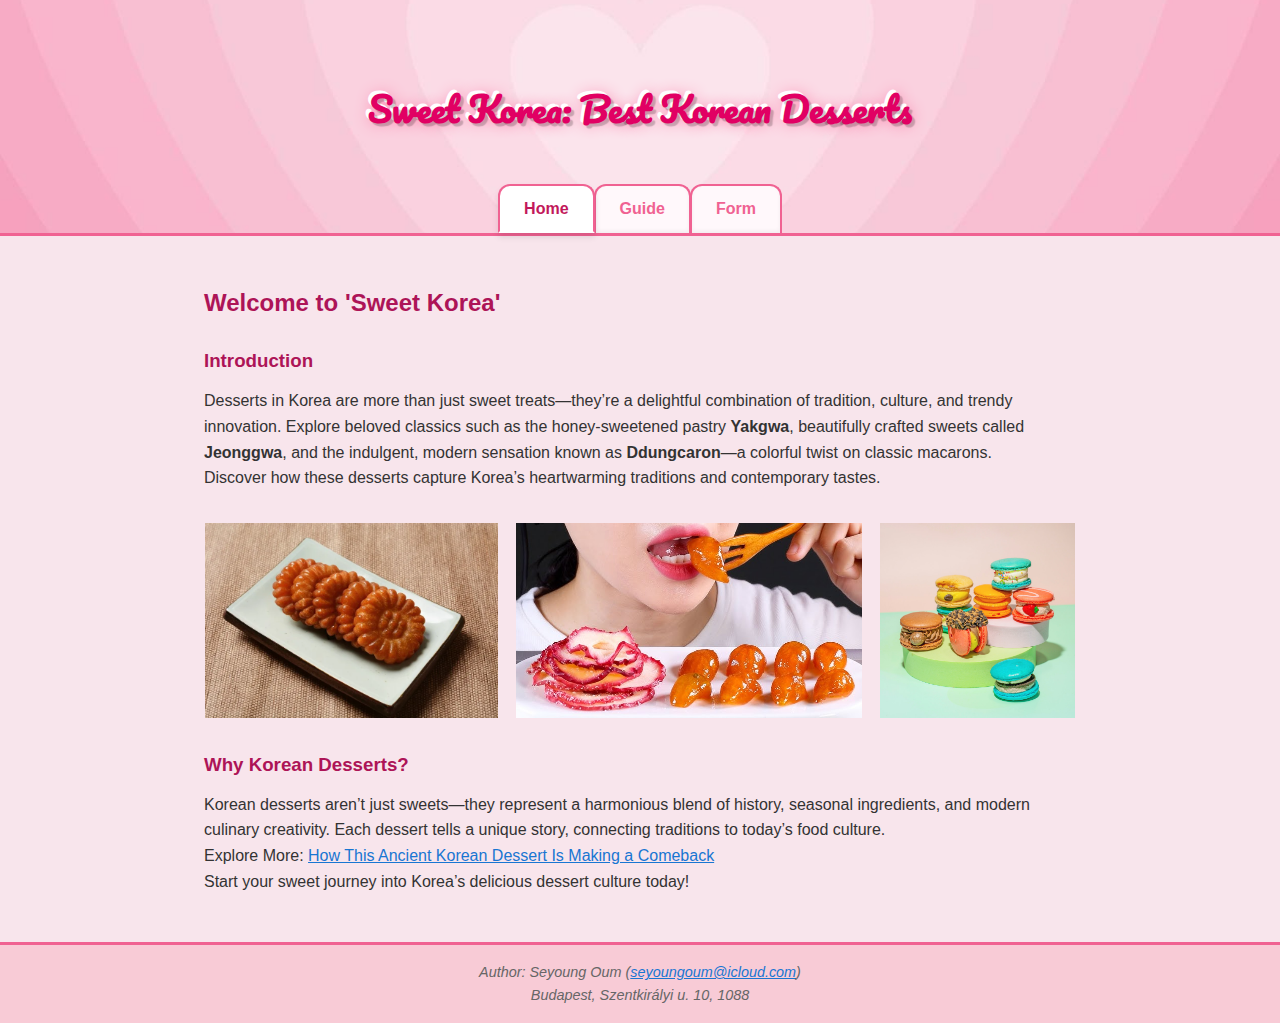
<file: index.html>
<!DOCTYPE html>
<html lang="en">

<head>
    <meta charset="UTF-8">
    <meta name="viewport" content="width=device-width, initial-scale=1.0">
    <title>Home – Sweet Korea: Best Korean Desserts</title>
    <link rel="stylesheet" href="css/style.css">
    <link href="https://fonts.googleapis.com/css2?family=Pacifico&display=swap" rel="stylesheet">
</head>

<body>
    <nav id="skip">
        <a href="#main-content">Skip to main content</a>
    </nav>

    <header>
        <h1>Sweet Korea: Best Korean Desserts</h1>
        <nav id="mainmenu" class="tab-nav">
            <a href="index.html" class="active">Home</a>
            <a href="guide.html">Guide</a>
            <a href="form.html">Form</a>
        </nav>
    </header>

    <main id="main-content">
        <article>
            <h2>Welcome to 'Sweet Korea'</h2>
            <section>
                <h3>Introduction</h3>
                <p>Desserts in Korea are more than just sweet treats—they’re a delightful combination of tradition, culture, and trendy innovation. Explore beloved classics such as the honey-sweetened pastry <b>Yakgwa</b>, beautifully crafted sweets called <b>Jeonggwa</b>, and the indulgent, modern sensation known as <b>Ddungcaron</b>—a colorful twist on classic macarons. <br>Discover how these desserts capture Korea’s heartwarming traditions and contemporary tastes.</p>
                <div class="dessert-gallery">
                    <figure>
                      <a href="media/Yakgwa.jpg">
                        <img src="media/Yakgwa.jpg" alt="Traditional Korean dessert Yakgwa" width="200">
                      </a>
                    </figure>
                
                    <figure>
                      <a href="media/Jeonggwa.jpg">
                        <img src="media/Jeonggwa.jpg" alt="Beautifully crafted Jeonggwa sweets" width="200">
                      </a>
                    </figure>
                
                    <figure>
                      <a href="media/Ddungcaron.jpg">
                        <img src="media/Ddungcaron.jpg" alt="Colorful Ddungcaron with various fillings" width="200">
                      </a>
                    </figure>
                  </div>
            </section>

            <section>
                <h3>Why Korean Desserts?</h3>
                <p>Korean desserts aren’t just sweets—they represent a harmonious blend of history, seasonal ingredients, and modern culinary creativity. Each dessert tells a unique story, connecting traditions to today’s food culture.</p>
                <p>Explore More: <a href="https://food52.com/blog/27043-korean-hangwa-history?srsltid=AfmBOoq3xPje9jxFTTf7L9L7NWSnaTl9cPlPFwXm228KPTtRa5aiBjk7" target="_blank">How
                        This Ancient Korean Dessert Is Making a Comeback</a></p>
                <p>Start your sweet journey into Korea’s delicious dessert culture today!</p>
            </section>
        </article>
    </main>

    <footer>
        <address>
            Author: Seyoung Oum (<a href="mailto:seyoungoum@icloud.com">seyoungoum@icloud.com</a>)<br>
            Budapest, Szentkirályi u. 10, 1088
        </address>
    </footer>
</body>

</html>
</file>
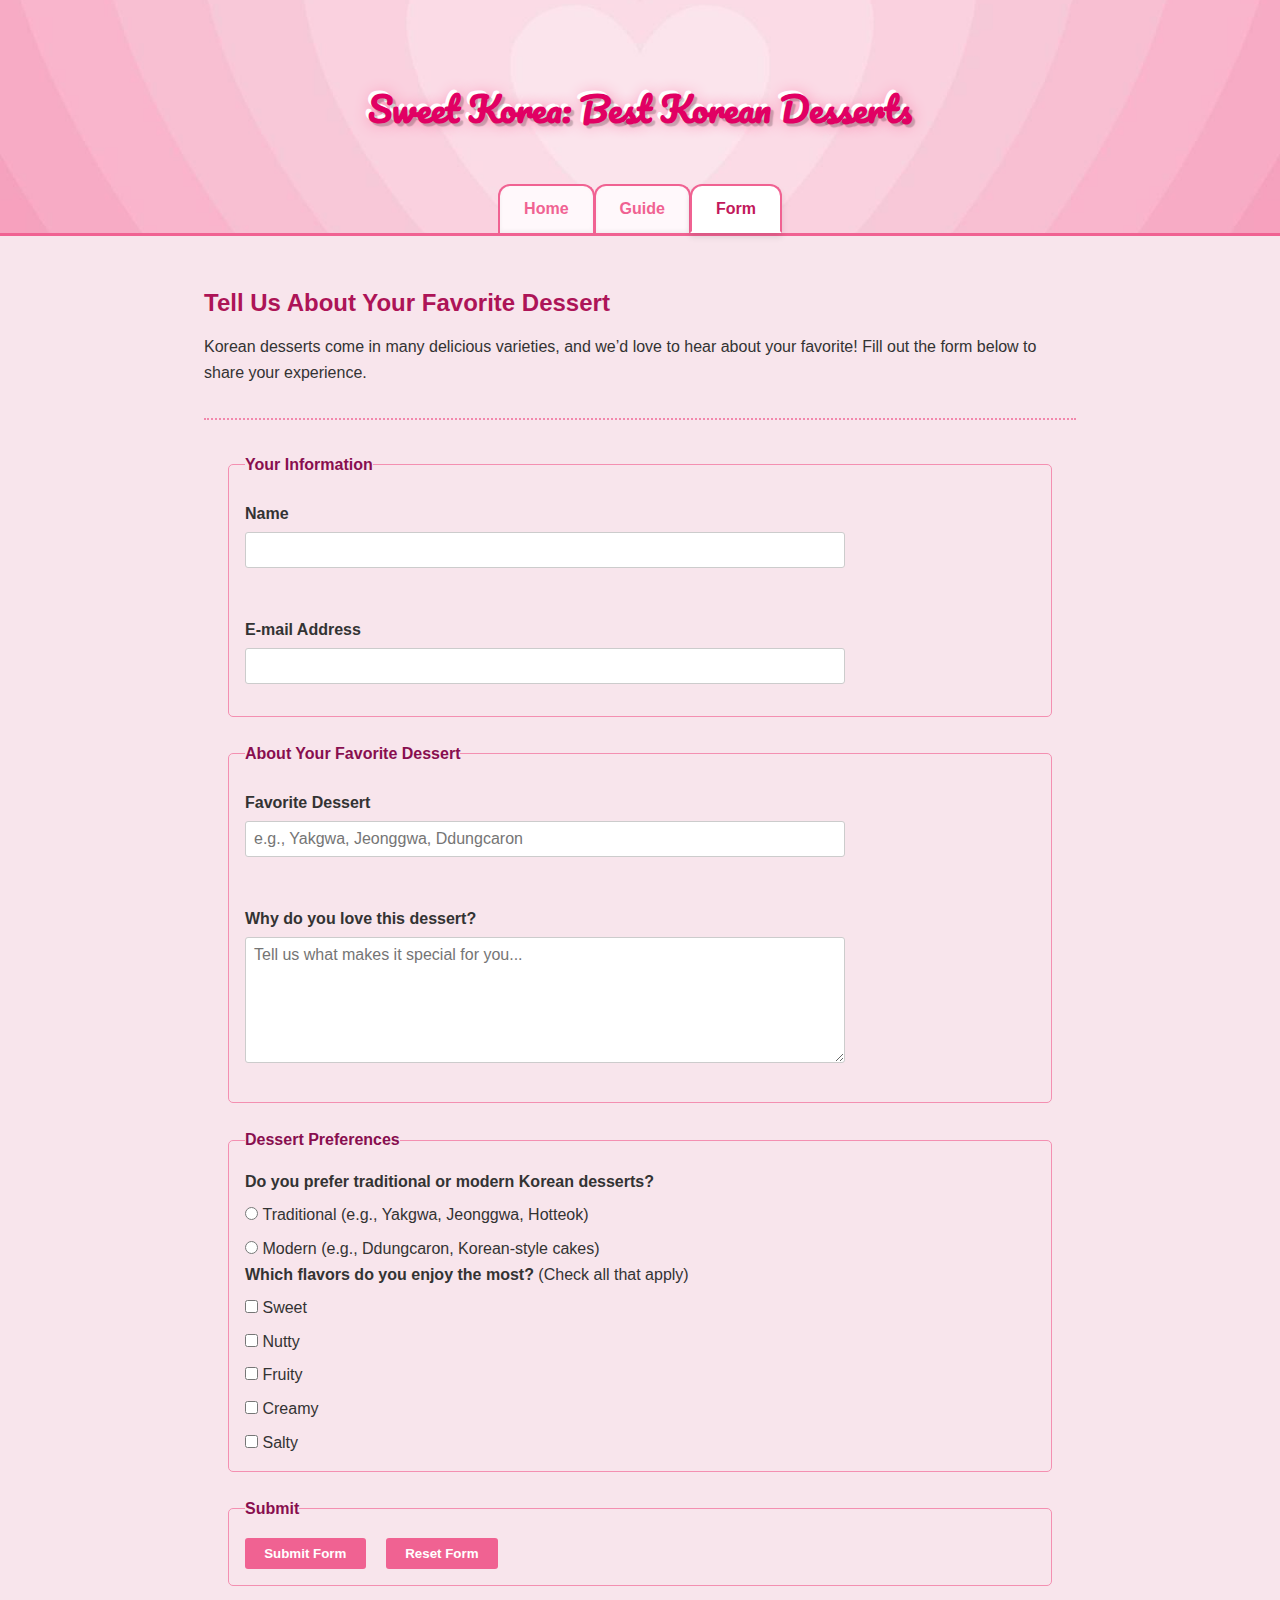
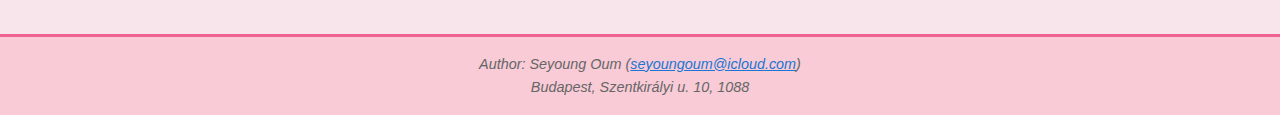
<file: form.html>
<!DOCTYPE html>
<html lang="en">

<head>
    <meta charset="UTF-8">
    <title>Form – Sweet Korea: Best Korean Desserts</title>
    <meta name="viewport" content="width=device-width, initial-scale=1.0">
    <link href="css/style.css" rel="stylesheet" type="text/css">
    <link href="https://fonts.googleapis.com/css2?family=Pacifico&display=swap" rel="stylesheet">
</head>

<body>
    <nav id="skip">
        <a href="#main-content">Skip to main content</a>
    </nav>

    <header>
        <h1>Sweet Korea: Best Korean Desserts</h1>
        <nav id="mainmenu" class="tab-nav">
            <a href="index.html">Home</a>
            <a href="guide.html">Guide</a>
            <a href="form.html" class="active">Form</a>
          </nav>
    </header>

    <main id="main-content">
        <div id="introduction">
            <h2>Tell Us About Your Favorite Dessert</h2>
            <p>Korean desserts come in many delicious varieties, and we’d love to hear about your favorite! Fill out the
                form below to share your experience.</p>
        </div>
        <hr>
        <form action="mailto:seyoungoum@icloud.com" method="post" enctype="text/plain">

            <!-- Fieldset 1 -->
            <fieldset>
                <legend>Your Information</legend>
                <label for="name"><strong>Name</strong></label><br>
                <input type="text" name="name" id="name" maxlength="50" size="50"><br><br>

                <label for="email"><strong>E-mail Address</strong></label><br>
                <input type="email" name="email" id="email" maxlength="100" size="50">
            </fieldset>

            <!-- Fieldset 2 -->
            <fieldset>
                <legend>About Your Favorite Dessert</legend>
                <label for="dessert"><strong>Favorite Dessert</strong></label><br>
                <input type="text" name="dessert" id="dessert" placeholder="e.g., Yakgwa, Jeonggwa, Ddungcaron"
                    maxlength="100" size="50"><br><br>

                <label for="reason"><strong>Why do you love this dessert?</strong></label><br>
                <textarea name="reason" id="reason" cols="50" rows="6" maxlength="500"
                    placeholder="Tell us what makes it special for you..."></textarea>
            </fieldset>

            <!-- Fieldset 3 -->
            <fieldset>
                <legend>Dessert Preferences</legend>

                <p><strong>Do you prefer traditional or modern Korean desserts?</strong></p>
                <input type="radio" id="traditional" name="style" value="Traditional" required>
                <label for="traditional">Traditional (e.g., Yakgwa, Jeonggwa, Hotteok)</label><br>

                <input type="radio" id="modern" name="style" value="Modern">
                <label for="modern">Modern (e.g., Ddungcaron, Korean-style cakes)</label>

                <p><strong>Which flavors do you enjoy the most?</strong> (Check all that apply)</p>
                <input type="checkbox" id="sweet" name="flavor" value="Sweet">
                <label for="sweet">Sweet</label><br>

                <input type="checkbox" id="nutty" name="flavor" value="Nutty">
                <label for="nutty">Nutty</label><br>

                <input type="checkbox" id="fruity" name="flavor" value="Fruity">
                <label for="fruity">Fruity</label><br>

                <input type="checkbox" id="creamy" name="flavor" value="Creamy">
                <label for="creamy">Creamy</label><br>

                <input type="checkbox" id="salty" name="flavor" value="Salty">
                <label for="salty">Salty</label>
            </fieldset>

            <!-- Fieldset 4 -->
            <fieldset>
                <legend>Submit</legend>
                <input type="submit" value="Submit Form">
                <input type="reset" value="Reset Form">
            </fieldset>
        </form>

    </main>

    <footer>
        <address>
            <p>Author: Seyoung Oum (<a href="mailto:seyoungoum@icloud.com">seyoungoum@icloud.com</a>)<br>
                Budapest, Szentkirályi u. 10, 1088</p>
        </address>
    </footer>
</body>

</html>
</file>
<file: css/style.css>
/* ====== Base Reset ====== */
* {
  box-sizing: border-box;
  margin: 0;
  padding: 0;
}

body {
  font-family: 'Helvetica Neue', Arial, sans-serif;
  font-size: 1rem;
  /* 사용자 확대 가능 */
  line-height: 1.6;
  color: #333;
  background-color: #f8e5ec;
}

/* ====== Layout ====== */
header {
  background-image: url('../media/header-bg.jpg'); /* 파일 경로에 맞게 수정 */
  background-size: cover;
  background-position: center;
  padding: 5rem 1rem 0 1rem;
  text-align: center;
  color: white;
  border-bottom: 3px solid #f06292;
  position: relative;
  margin-bottom: 3rem;
}

header h1 {
  font-family: 'Pacifico', cursive;
  text-shadow:
  3px 3px 1px rgba(0, 0, 0, 0.2),
  -3px -3px 0 #fff,
  0 0 15px #ff80ab;
  font-size: 2.2rem;
  color: #e10063;
  margin-bottom: 0.5rem;
}

main {
  max-width: 1000px;
  margin: 0 auto 3rem auto;
  padding: 0 4rem;
}

footer {
  font-size: 0.9rem;
  border-top: 1px solid #ccc;
  padding: 1rem 0;
  color: #666;
  text-align: center;
  background-color: #f8cbd6; /* 연한 핑크 */
}

hr {
  border: none;
  border-top: 2px dotted #f06292;
  /* 점선, 핑크 컬러 */
  margin: 2rem auto;
  opacity: 0.7;
}

/* ====== Navigation ====== */
.tab-nav {
  display: flex;
  justify-content: center;
  gap: 0; /* 서로 딱 붙게 */
  margin-top: 3rem;
}

.tab-nav a {
  display: inline-block;
  padding: 0.6rem 1.5rem;
  background-color: #fff8fb;
  border: 2px solid #f06292;
  border-bottom: none;
  color: #f06292;
  text-decoration: none;
  font-weight: 600;
  border-radius: 12px 12px 0 0;
  position: relative;
  box-shadow: inset 0 -2px 4px rgba(0,0,0,0.05);
  transition: all 0.2s ease;
}

.tab-nav a:not(:last-child) {
  margin-right: -1px; /* 테두리 겹치게 해서 붙어 보이게 */
}

.tab-nav a:hover {
  background-color: #ffe6f0;
  color: #ad1457;
}

.tab-nav a.active {
  background-color: #fff;
  color: #c2185b;
  border-bottom: 2px solid white;
  font-weight: 700;
  z-index: 2;
  box-shadow: 0 4px 6px rgba(0,0,0,0.1);
  top: 0;
}

/* Skip link for accessibility */
#skip a {
  position: absolute;
  left: -9999px;
}

#skip a:focus {
  position: static;
  display: block;
  background: #fff176;
  padding: 0.5rem;
}

/* ====== Headings ====== */
h2,
h3,
h4,
h5 {
  margin-top: 1.5rem;
  margin-bottom: 0.75rem;
  color: #ad1457;
}

legend {
  font-weight: bold;
  color: #880e4f;
}

/* ====== Forms ====== */
form {
  padding-left: 1.5rem;
  padding-right: 1.5rem;
}

fieldset {
  margin-bottom: 1.5rem;
  padding: 1rem;
  border: 1px solid #f48fb1;
  border-radius: 5px;
}

label {
  display: inline-block;
  margin-top: 0.5rem;
}

input[type="text"],
input[type="email"],
input[type="url"],
textarea {
  width: 100%;
  max-width: 600px;
  padding: 0.5rem;
  margin-top: 0.3rem;
  margin-bottom: 1rem;
  border: 1px solid #ccc;
  border-radius: 3px;
  font-family: inherit;
  font-size: 1rem;
}

textarea {
  resize: vertical;
}

input[type="submit"],
input[type="reset"] {
  background-color: #f06292;
  border: none;
  padding: 0.5rem 1.2rem;
  margin-right: 1rem;
  color: white;
  font-weight: bold;
  border-radius: 3px;
  cursor: pointer;
}

input[type="submit"]:hover,
input[type="reset"]:hover {
  background-color: #ec407a;
}

/* ====== Lists & Links ====== */
ol {
  margin-top: 1rem;
  padding-left: 1.5rem;
}

a {
  color: #1976d2;
  text-decoration: underline;
}

a:visited {
  color: #512da8;
}

/* ====== Images ====== */
img {
  max-width: 100%;
  height: auto;
  display: block;
  margin-top: 1rem;
  margin-bottom: 0.5rem;
}

.dessert-gallery {
  display: flex;
  justify-content: center;
  flex-wrap: wrap;
  gap: 1rem;
  align-items: flex-start;
  margin-top: 2rem;
}

.dessert-gallery figure {
  text-align: center;
  flex: 1 1 auto;
}

.dessert-gallery img {
  height: 195px;         /* 세로 길이 고정 */
  width: auto;           /* 가로는 자동으로 비율 유지 */
  display: block;
  margin: 0 auto 0.5rem;
  object-fit: contain;   /* 이미지가 잘리지 않게 보정 */
}

.responsive-video {
  width: 100%;
  max-width: 800px;
  height: auto;
  display: block;
  margin: 1rem auto;
}

/* ====== Footer ====== */
footer {
  text-align: center;
  font-size: 0.9rem;
  border-top: 3px solid #f06292;
  padding-top: 1rem;
}

/* ====== Responsive Layout ====== */
@media (min-width: 768px) {
  main {
    /*display: flex;
      flex-direction: row;
      gap: 2rem;*/
  }

  main>article {
    flex: 2;
  }

  main>nav,
  aside {
    flex: 1;
  }
}

@media (max-width: 767px) {
  main {
    flex-direction: column;
  }
}

/* 2-column layout for image + text */
.flex-row {
  display: flex;
  flex-wrap: wrap;
  gap: 2rem;
  align-items: flex-start;
  margin-top: 1rem;
}

.flex-row .text {
  flex: 2;
  min-width: 300px;
}

.flex-row .image {
  flex: 1;
  min-width: 250px;
}

.flex-row img {
  width: 100%;
  height: auto;
  display: block;
}

/* ====== Tables ====== */
table {
  width: 100%;
  border-spacing: 0;
  margin-top: 2rem;
  background-color: #fff0f8;
  font-size: 1rem;
  border-top: 2px dashed #f8bbd0;
  border-left: 2px dashed #f8bbd0;
  border-right: 2px dashed #f8bbd0;
}

/* caption */
caption {
  caption-side: top;
  font-weight: bold;
  text-align: center;
  margin-bottom: 0.8rem;
  font-size: 0.9rem;
  color: #d81b60;
}

/* 헤더 셀 */
th {
  background-color: #ffe6f0;
  color: #ad1457;
  padding: 1rem;
  font-weight: 700;
  text-align: center;
  border-bottom: 2px dashed #f8bbd0;
}

/* 일반 셀 */
td {
  padding: 1rem;
  text-align: center;
  color: #5e1742;
  background-color: #fffaff;
  border-bottom: 2px dashed #fcd6e2;
}

/* details/summary */
details summary {
  font-size: 0.8rem;
  color: #7b1fa2;
  cursor: pointer;
  text-align: center;
  margin-top: 0.5rem;
}

details summary:hover {
  color: #4a148c;
}

/* Help 내용 스타일링 */
details p {
  background-color: #fff5fb;
  border-left: 6px solid #f48fb1;
  padding: 0.8rem 1rem;
  margin: 0.5rem 0 0 0;
  font-size: 0.9rem;
  color: #5e1742;
  font-weight: normal;
  border-radius: 8px;
}

.dark-theme {
  background-color: #1e1e1e;
  color: #f0f0f0;
}

.dark-theme header {
  background-color: #333;
  color: #f0f0f0;
}

#theme-toggle {
  position: absolute;
  top: 0.5rem;
  right: 1.5rem;
  background: transparent;
  border: none;
  cursor: pointer;
  padding: 0;
}

#theme-toggle img {
  width: 32px;
  height: 32px;
  filter: invert(20%);
  transition: transform 0.2s ease;
}

#theme-toggle:hover img {
  transform: rotate(20deg);
}

@media (max-width: 767px) {
  main {
    padding: 0 1rem;
  }

  .flex-row {
    flex-direction: column;
  }

  .flex-row .image,
  .flex-row .text {
    width: 100%;
  }

  table {
    font-size: 0.9rem;
    word-break: break-word;
  }

  th, td {
    padding: 0.5rem;
  }

  .dessert-gallery {
    flex-direction: column;
    align-items: center;
  }
}
</file>
